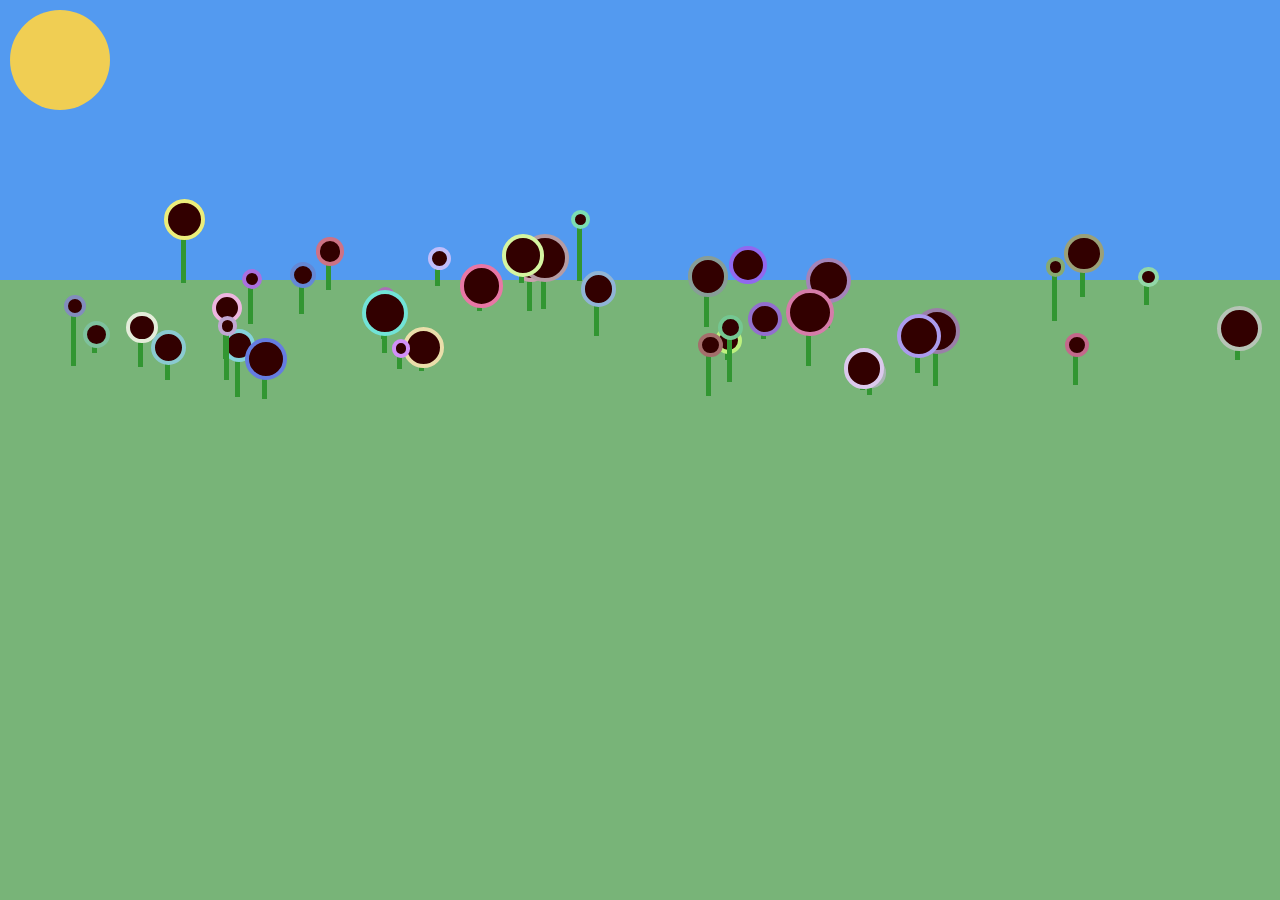
<file: CART263-TASK-4/index.html>
<!DOCTYPE html>
<htmL>
    <head>
        <title> CART 263: BEES and TREES</title>
        <!-- link to css-->
        <link rel="stylesheet" href="css/garden_style.css">
          <!-- link to main script-->
        <script src="js/Sun.js"></script>
        <script src="js/Flower.js"></script>
        <script src="js/Weather.js"></script>
        <script src="js/Bird.js"></script>
        <script src="js/garden.js"></script>
    </head>
    <body>
        <main>
            
        </main>
    </body>

</html>
</file>
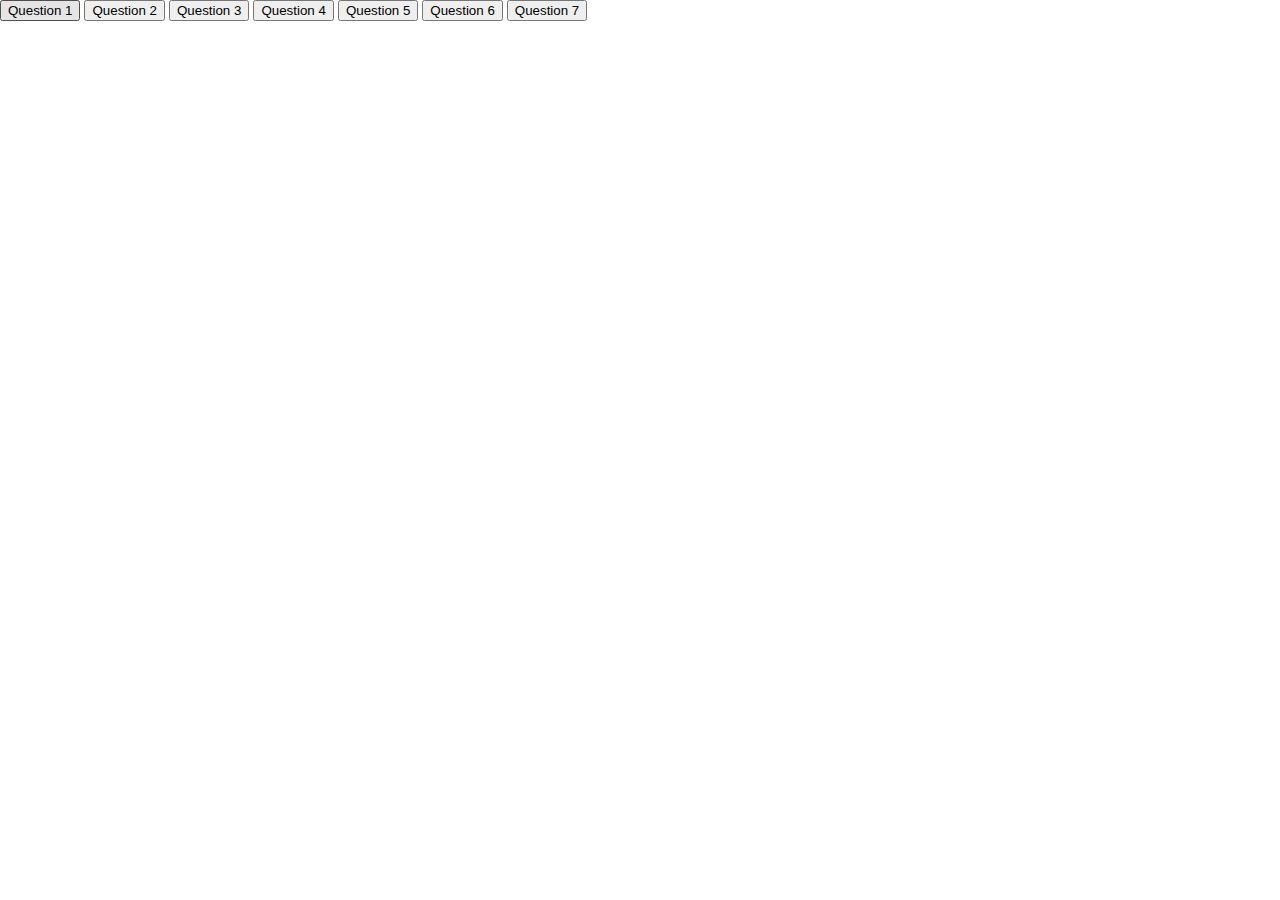
<file: Task-1/index.html>
<!DOCTYPE html>
<html lang="">

<head>
  <meta charset="utf-8">
  <meta name="viewport" content="width=device-width, initial-scale=1.0">

  <title> P5 REV :)</title>

  <!-- CSS stylesheet(s) -->
  <link rel="stylesheet" type="text/css" href="css/style.css" />

  <!-- Library script(s) -->
  <script src="js/libraries/p5.min.js"></script>
  <script src="js/libraries/p5.sound.min.js"></script>

  <!-- My script(s) -->
  <script src="js/script.js"></script>

</head>

<body>
  <a href="question1.html"><button>Question 1</button></a>
  <a href="question2.html"><button>Question 2</button></a>
  <a href="question3.html"><button>Question 3</button></a>
  <a href="question4.html"><button>Question 4</button></a>
  <a href="question5.html"><button>Question 5</button></a>
  <a href="question6.html"><button>Question 6</button></a>
  <a href="question7.html"><button>Question 7</button></a>

</body>

</html>
</file>
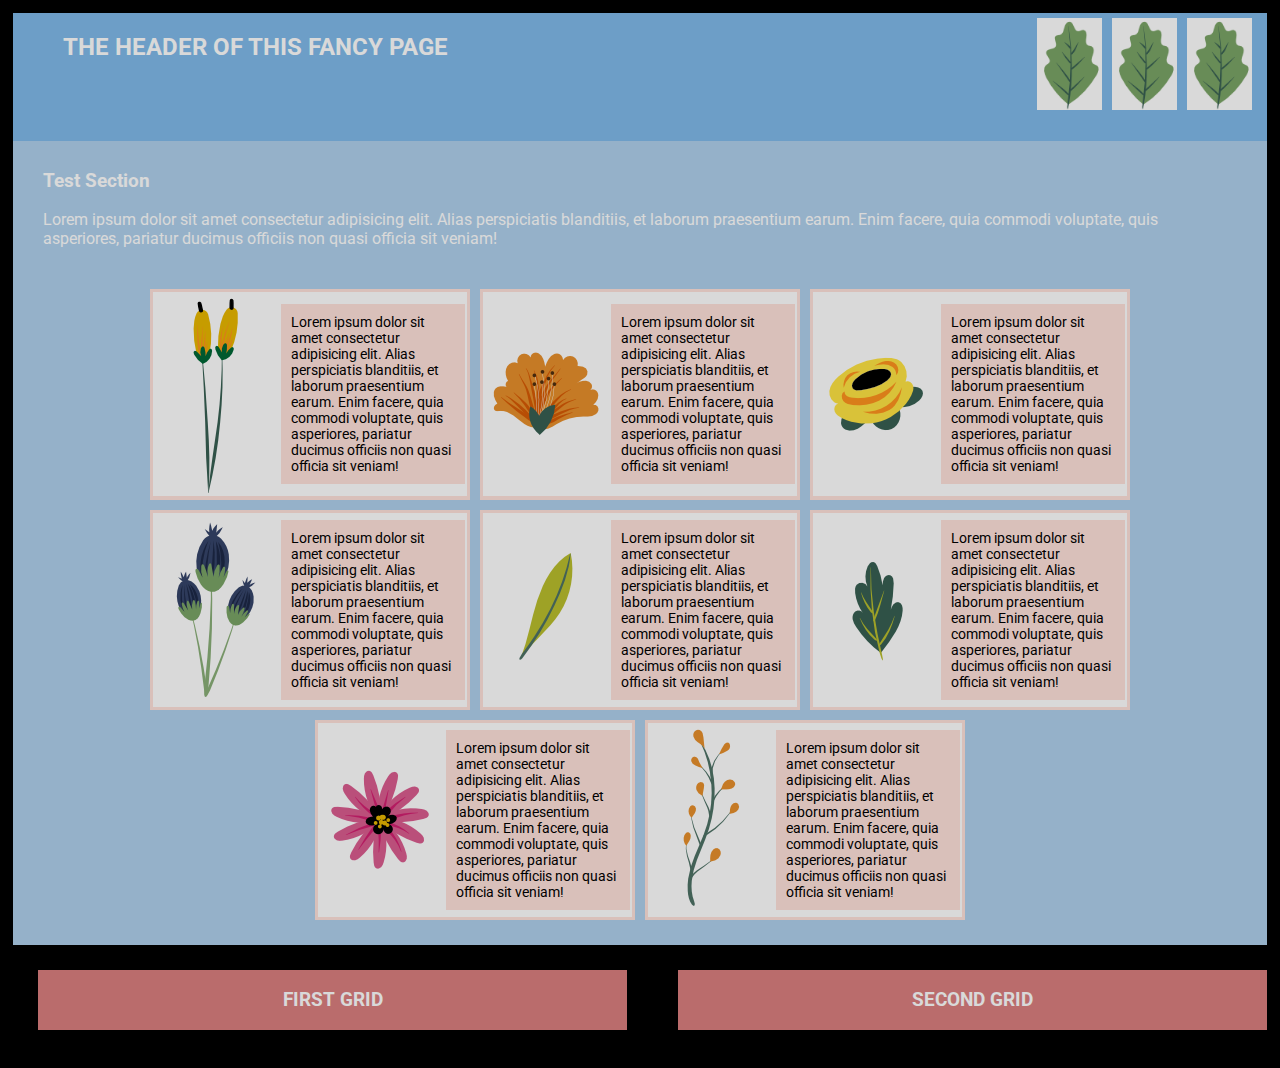
<file: CART263-TASK-2/CART263-TASK-2.html>
<!DOCTYPE html>
<title>TASK 2</title>
<meta charset="utf-8" />
<link rel="preconnect" href="https://fonts.gstatic.com" />
<link href="https://fonts.googleapis.com/css2?family=Roboto&display=swap" rel="stylesheet" />
<link rel="stylesheet" type="text/css" href="task-2-styles/style.css" />
<script src="task-2-js/script.js"></script>
</head>

<body>
    <header>
        <h2> The header of this fancy page</h2>
        <div class = "image-header-box">
            <img src="task-2-images/two.png" />
            <img src="task-2-images/two.png" />
            <img src="task-2-images/two.png" />
        </div>
    </header>
    <main class="flex-box-container">
        <section class="main-content">
            <h3>Test Section</h3>
            <p id="1">
                Lorem ipsum dolor sit amet consectetur adipisicing elit. Alias perspiciatis blanditiis, et
                laborum praesentium earum. Enim facere, quia commodi voluptate, quis asperiores, pariatur ducimus
                officiis non
                quasi officia sit veniam!
            </p>
        </section>

        <section id="parent">
            <div class="inner-container">
                <div class="content-container">
                    <div class="img-container">
                        <img class="img-image" src="task-2-images/sixteen.png" />
                    </div>
                    <p id="2" class="img-descript">Lorem ipsum dolor sit amet consectetur adipisicing elit. Alias
                        perspiciatis blanditiis, et
                        laborum praesentium earum. Enim facere, quia commodi voluptate, quis asperiores, pariatur
                        ducimus officiis non
                        quasi officia sit veniam!</p>

                </div>
            </div>
            <div class="inner-container">
                <div class="content-container">
                    <div class="img-container">
                        <img class="img-image" src="task-2-images/eight.png" />
                    </div>
                    <p id="3" class="img-descript">Lorem ipsum dolor sit amet consectetur adipisicing elit. Alias
                        perspiciatis blanditiis, et
                        laborum praesentium earum. Enim facere, quia commodi voluptate, quis asperiores, pariatur
                        ducimus officiis non
                        quasi officia sit veniam!</p>

                </div>
            </div>
            <div class="inner-container">

                <div class="content-container">
                    <div class="img-container">
                        <img class="img-image" src="task-2-images/eleven.png" />
                    </div>
                    <p id="4" class="img-descript">Lorem ipsum dolor sit amet consectetur adipisicing elit. Alias
                        perspiciatis blanditiis, et
                        laborum praesentium earum. Enim facere, quia commodi voluptate, quis asperiores, pariatur
                        ducimus officiis non
                        quasi officia sit veniam!</p>

                </div>
            </div>
            <div class="inner-container">
                <div class="content-container">
                    <div class="img-container">
                        <img class="img-image" src="task-2-images/fifteen.png" />
                    </div>
                    <p id="5" class="img-descript">Lorem ipsum dolor sit amet consectetur adipisicing elit. Alias
                        perspiciatis blanditiis, et
                        laborum praesentium earum. Enim facere, quia commodi voluptate, quis asperiores, pariatur
                        ducimus officiis non
                        quasi officia sit veniam!</p>

                </div>
            </div>
            <div class="inner-container">
                <div class="content-container">
                    <div class="img-container">
                        <img class="img-image" src="task-2-images/five.png" />
                    </div>
                    <p id="6" class="img-descript">Lorem ipsum dolor sit amet consectetur adipisicing elit. Alias
                        perspiciatis blanditiis, et
                        laborum praesentium earum. Enim facere, quia commodi voluptate, quis asperiores, pariatur
                        ducimus officiis non
                        quasi officia sit veniam!</p>

                </div>
            </div>
            </div>
            <div class="inner-container">
                <div class="content-container">
                    <div class="img-container">
                        <img class="img-image" src="task-2-images/three.png" />
                    </div>
                    <p id="7" class="img-descript">Lorem ipsum dolor sit amet consectetur adipisicing elit. Alias
                        perspiciatis blanditiis, et
                        laborum praesentium earum. Enim facere, quia commodi voluptate, quis asperiores, pariatur
                        ducimus officiis non
                        quasi officia sit veniam!</p>

                </div>
            </div>
            </div>
            <div class="inner-container">
                <div class="content-container">
                    <div class="img-container">
                        <img class="img-image" src="task-2-images/twelve.png" />
                    </div>
                    <p id="8" class="img-descript">Lorem ipsum dolor sit amet consectetur adipisicing elit. Alias
                        perspiciatis blanditiis, et
                        laborum praesentium earum. Enim facere, quia commodi voluptate, quis asperiores, pariatur
                        ducimus officiis non
                        quasi officia sit veniam!</p>

                </div>
            </div>
            </div>
            <div class="inner-container">
                <div class="content-container">
                    <div class="img-container">
                        <img class="img-image" src="task-2-images/seventeen.png" />
                    </div>
                    <p id="9" class="img-descript">Lorem ipsum dolor sit amet consectetur adipisicing elit. Alias
                        perspiciatis blanditiis, et
                        laborum praesentium earum. Enim facere, quia commodi voluptate, quis asperiores, pariatur
                        ducimus officiis non
                        quasi officia sit veniam!</p>

                </div>
            </div>
            </div>
        </section>
    </main>
    <section class="grids">
        <div class="grid-container">
            <h3>FIRST GRID</h3>
            <section id="new-grid"></section>
        </div>
        <div class="grid-container">
            <h3>SECOND GRID</h3>
            <section id="new-grid-three"></section>
    </section>
    </div>
</body>

</html>
</file>
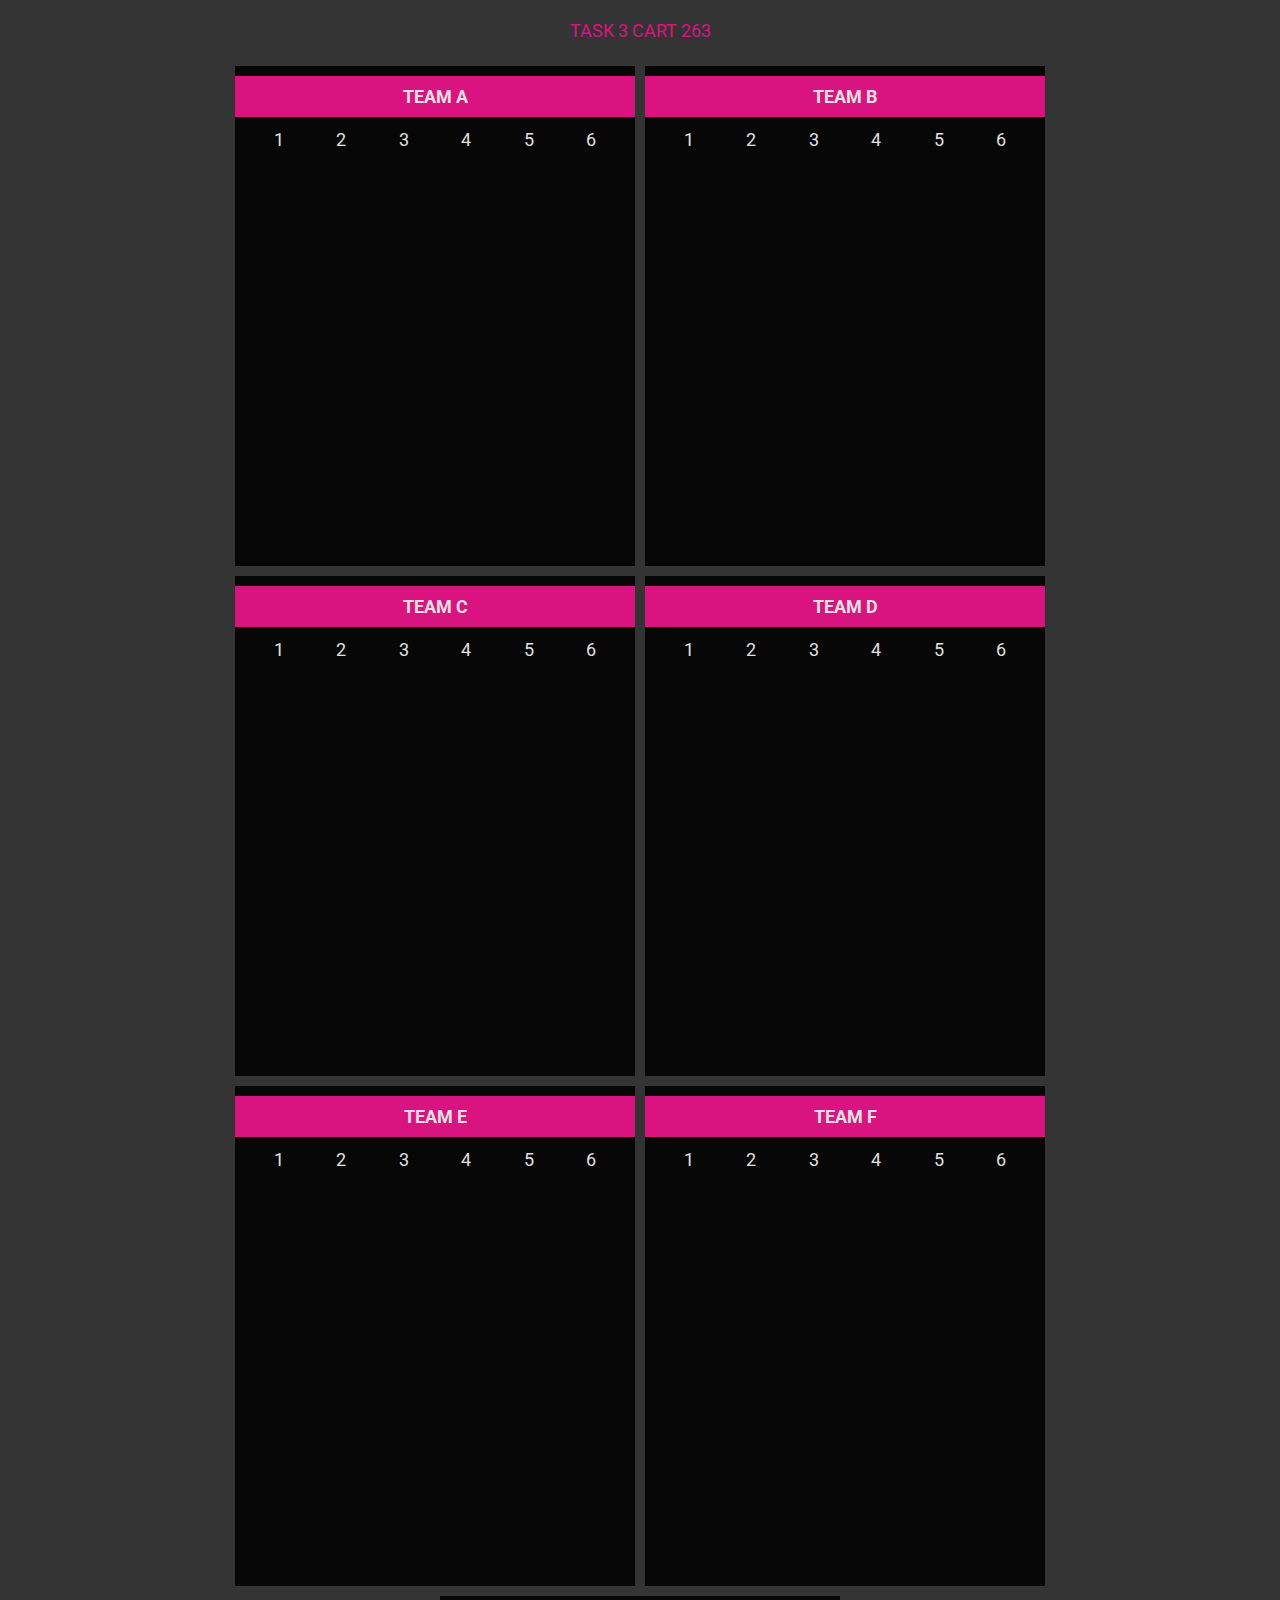
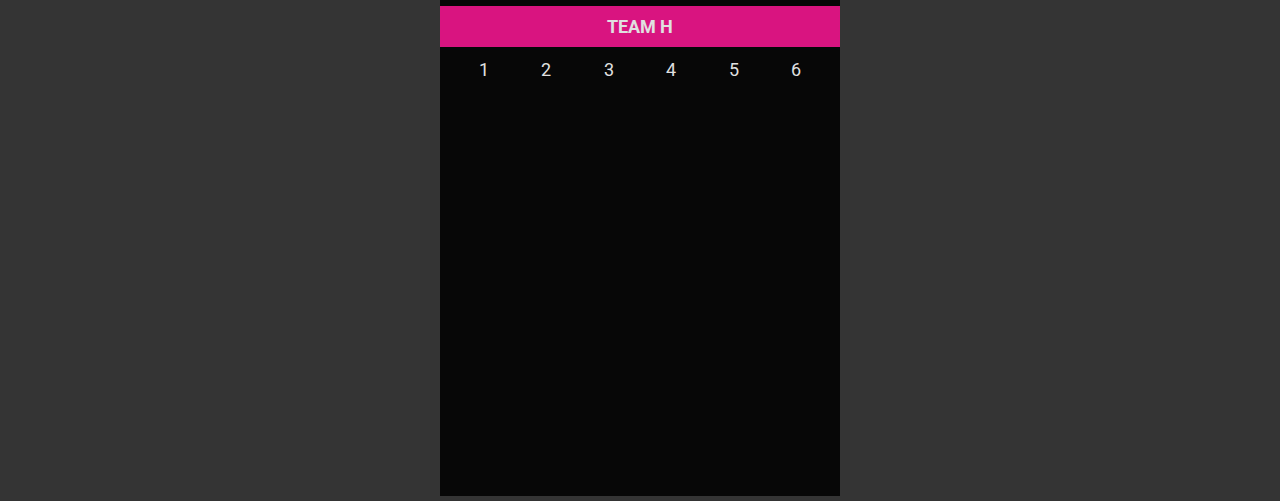
<file: CART263-TASK-3/CART263-TASK-3.html>
<!DOCTYPE html>
<title>-WEEK 4 : TASK_3</title>
<meta charset="utf-8" />
<link rel="preconnect" href="https://fonts.gstatic.com" />
<link href="https://fonts.googleapis.com/css2?family=Roboto&display=swap" rel="stylesheet" />
<link rel="stylesheet" type="text/css" href="task-3-css/style.css" />

</head>

<body>
  <header>
    TASK 3 CART 263
  </header>
  <main>
    <section class="flex-box">

       <!-- TEAM A-->
      <section id="TEAM_A" class="teamCanvas">
        <h5>TEAM A</h5>
        <div class = "team-nav"><p>1</p><p>2</p><p>3</p><p>4</p><p>5</p><p>6</p></div>
        <div class = "aniCanvas" id = "ani_canvA_A" style ="display:none;"></div>
        <div class = "aniCanvas" id = "ani_canvA_B" style ="display:none;"></div>
        <div class = "aniCanvas" id = "ani_canvA_C" style ="display:none;"></div>
        <div class = "aniCanvas" id = "ani_canvA_D" style ="display:none;"></div>
      </section>

       <!-- TEAM B-->
      <section id="TEAM_B" class="teamCanvas">
        <h5>TEAM B</h5>
        <div class = "team-nav"><p>1</p><p>2</p><p>3</p><p>4</p><p>5</p><p>6</p></div>
        <div class = "aniCanvas" id = "ani_canvB_A" style ="display:none;"></div>
        <div class = "aniCanvas" id = "ani_canvB_B" style ="display:none;"></div>
        <div class = "aniCanvas" id = "ani_canvB_C" style ="display:none;"></div>
        <div class = "aniCanvas" id = "ani_canvB_D" style ="display:none;"></div>
      </section>

      <!-- TEAM C-->
      <section id="TEAM_C" class="teamCanvas">
        <h5>TEAM C</h5>
        <div class = "team-nav"><p>1</p><p>2</p><p>3</p><p>4</p><p>5</p><p>6</p></div>
        <div class = "aniCanvas" id = "ani_canvC_A" style ="display:none;"></div>
        <div class = "aniCanvas" id = "ani_canvC_B" style ="display:none;"></div>
        <div class = "aniCanvas" id = "ani_canvC_C" style ="display:none;"></div>
        <div class = "aniCanvas" id = "ani_canvC_D" style ="display:none;"></div>
      </section>

      <!-- TEAM D-->
      <section id="TEAM_D" class="teamCanvas">
        <h5>TEAM D</h5>
        <div class = "team-nav"><p>1</p><p>2</p><p>3</p><p>4</p><p>5</p><p>6</p></div>
        <div class = "aniCanvas" id = "ani_canvD_A" style ="display:none;"></div>
        <div class = "aniCanvas" id = "ani_canvD_B" style ="display:none;"></div>
        <div class = "aniCanvas" id = "ani_canvD_C" style ="display:none;"></div>
        <div class = "aniCanvas" id = "ani_canvD_D" style ="display:none;"></div>
      </section>

       <!-- TEAM E-->
      <section id="TEAM_E" class="teamCanvas">
        <h5>TEAM E</h5>
        <div class = "team-nav"><p>1</p><p>2</p><p>3</p><p>4</p><p>5</p><p>6</p></div>
        <div class = "aniCanvas" id = "ani_canvE_A" style ="display:none;"></div>
        <div class = "aniCanvas" id = "ani_canvE_B" style ="display:none;"></div>
        <div class = "aniCanvas" id = "ani_canvE_C" style ="display:none;"></div>
        <div class = "aniCanvas" id = "ani_canvE_D" style ="display:none;"></div>
      </section>

    <!-- TEAM F-->
      <section id="TEAM_F" class="teamCanvas">
        <h5>TEAM F </h5>
        <div class = "team-nav"><p>1</p><p>2</p><p>3</p><p>4</p><p>5</p><p>6</p></div>
        <div class = "aniCanvas" id = "ani_canvF_A" style ="display:none;"></div>
        <div class = "aniCanvas" id = "ani_canvF_B" style ="display:none;"></div>
        <div class = "aniCanvas" id = "ani_canvF_C" style ="display:none;"></div>
        <div class = "aniCanvas" id = "ani_canvF_D" style ="display:none;"></div>
    </section>

        <!-- SABINE TEST-->
    <section id="TEAM_H" class="teamCanvas">
      <h5>TEAM H </h5>
      <div class = "team-nav"><p>1</p><p>2</p><p>3</p><p>4</p><p>5</p><p>6</p></div>
      <div class = "aniCanvas" id = "ani_canvH_A" style ="display:none;"></div>
      <div class = "aniCanvas" id = "ani_canvH_B" style ="display:none;"></div>
      <div class = "aniCanvas" id = "ani_canvH_C" style ="display:none;"></div>
      <div class = "aniCanvas" id = "ani_canvH_D" style ="display:none;"></div>
    </section>
  </section>
  </main>


  
  <!-- CART 263 TEAMS-->
   <script src= "task-3-js/buttonsAndFrame.js"></script>
  <script src="task-3-js/team-a.js"></script>
  <script src="task-3-js/team-b.js"></script>
  <script src="task-3-js/team-c.js"></script>
  <script src="task-3-js/team-d.js"></script>
  <script src="task-3-js/team-e.js"></script>
  <script src="task-3-js/team-f.js"></script>

    <!-- SABINE TEST-->
  <script src="task-3-js/team-h.js"></script>
</body>

</html>
</file>
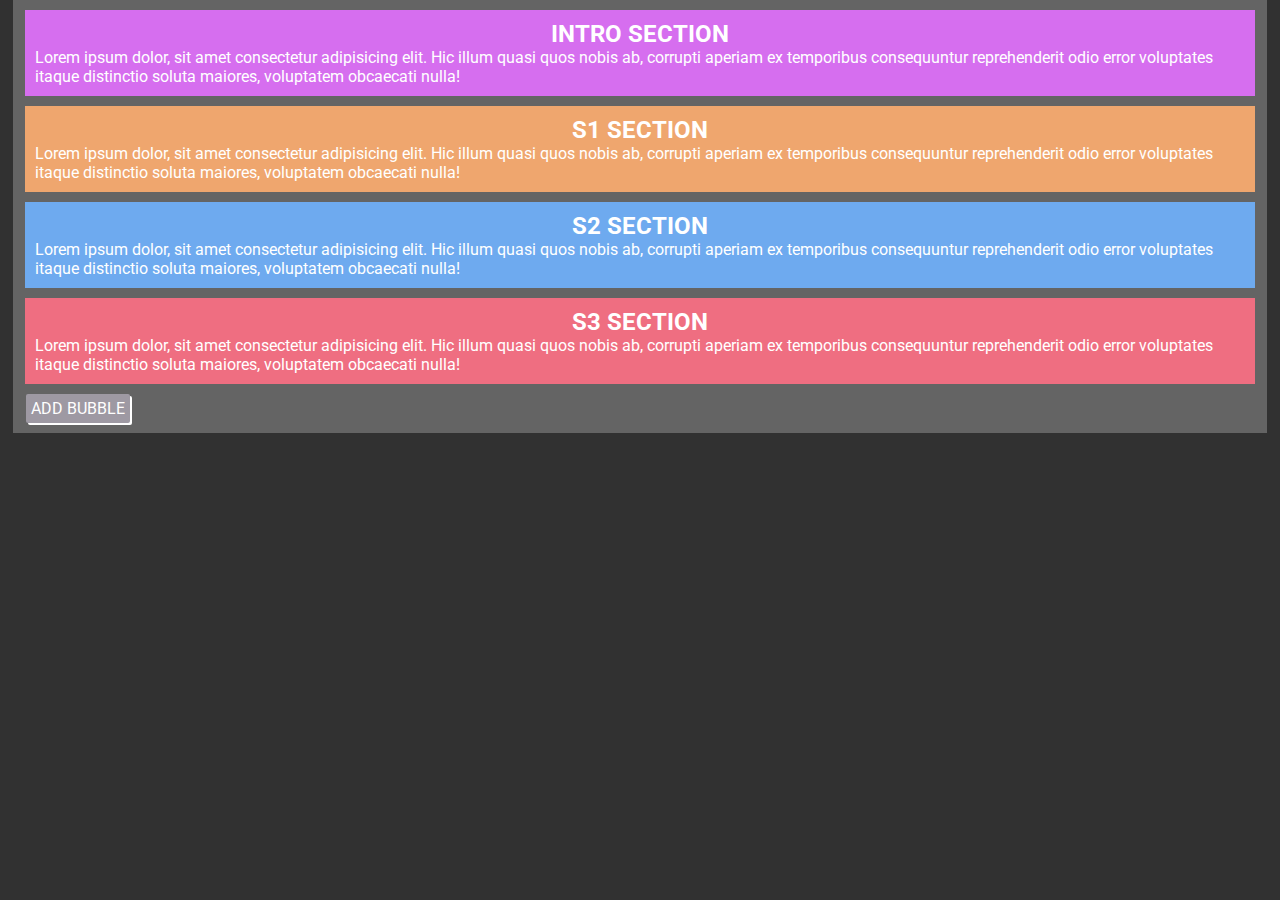
<file: Jan29_Workshop/EventsDOM.html>
<!DOCTYPE html>
<html>
  <head>
    <title>-3 NEW : EVENTS DOM PAGE</title>
    <meta charset="utf-8" />
    <link rel="preconnect" href="https://fonts.gstatic.com" />
    <link
      href="https://fonts.googleapis.com/css2?family=Roboto&display=swap"
      rel="stylesheet"
    />
    <link rel="stylesheet" type="text/css" href="styles/dom_events.css" />
    <script src="js/3_events.js"></script>
  </head>
  <body>
    <div id="top-layer"></div>
    <div id="parent">
      <div
        id="intro"
        class="mouseclick-active-section intro-section"
        custom-bool="inactive"
      >
        <h2>INTRO SECTION</h2>
        <p>
          Lorem ipsum dolor, sit amet consectetur adipisicing elit. Hic illum
          quasi quos nobis ab, corrupti aperiam ex temporibus consequuntur
          reprehenderit odio error voluptates itaque distinctio soluta maiores,
          voluptatem obcaecati nulla!
        </p>
      </div>

      <div
        id="s1"
        class="mouseclick-active-section s1-section"
        custom-bool="inactive"
      >
        <h2>S1 SECTION</h2>
        <p>
          Lorem ipsum dolor, sit amet consectetur adipisicing elit. Hic illum
          quasi quos nobis ab, corrupti aperiam ex temporibus consequuntur
          reprehenderit odio error voluptates itaque distinctio soluta maiores,
          voluptatem obcaecati nulla!
        </p>
      </div>

      <div
        id="s2"
        class="mouseclick-active-section s2-section"
        custom-bool="inactive"
      >
        <h2>S2 SECTION</h2>
        <p>
          Lorem ipsum dolor, sit amet consectetur adipisicing elit. Hic illum
          quasi quos nobis ab, corrupti aperiam ex temporibus consequuntur
          reprehenderit odio error voluptates itaque distinctio soluta maiores,
          voluptatem obcaecati nulla!
        </p>
      </div>

      <div
        id="s3"
        class="mouseclick-active-section s3-section"
        custom-bool="inactive"
      >
        <h2>S3 SECTION</h2>
        <p>
          Lorem ipsum dolor, sit amet consectetur adipisicing elit. Hic illum
          quasi quos nobis ab, corrupti aperiam ex temporibus consequuntur
          reprehenderit odio error voluptates itaque distinctio soluta maiores,
          voluptatem obcaecati nulla!
        </p>
      </div>

      <div id="bubbleButton">ADD BUBBLE</div>
    </div>
  </body>
</html>
</file>
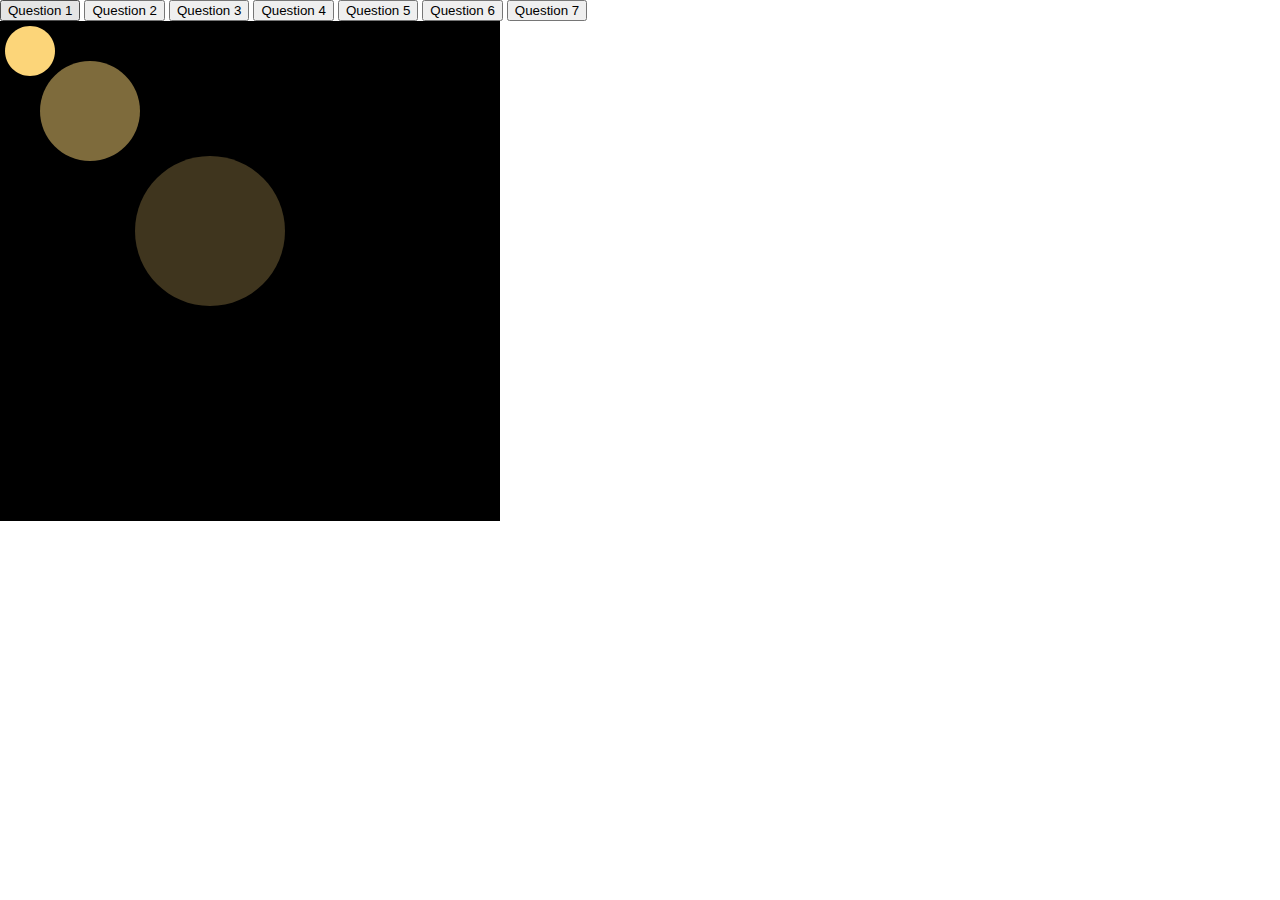
<file: Task-1/question1.html>
<!DOCTYPE html>
<html lang="">

<head>
  <meta charset="utf-8">
  <meta name="viewport" content="width=device-width, initial-scale=1.0">

  <title> Question 1</title>

  <!-- CSS stylesheet(s) -->
  <link rel="stylesheet" type="text/css" href="css/style.css" />

  <!-- Library script(s) -->
  <script src="js/libraries/p5.min.js"></script>
  <script src="js/libraries/p5.sound.min.js"></script>

  <!-- My script(s) -->
  <script src="js/question1.js"></script>

</head>

<body>
  <a href="question1.html"><button>Question 1</button></a>
  <a href="question2.html"><button>Question 2</button></a>
  <a href="question3.html"><button>Question 3</button></a>
  <a href="question4.html"><button>Question 4</button></a>
  <a href="question5.html"><button>Question 5</button></a>
  <a href="question6.html"><button>Question 6</button></a>
  <a href="question7.html"><button>Question 7</button></a>
</body>

</html>
</file>
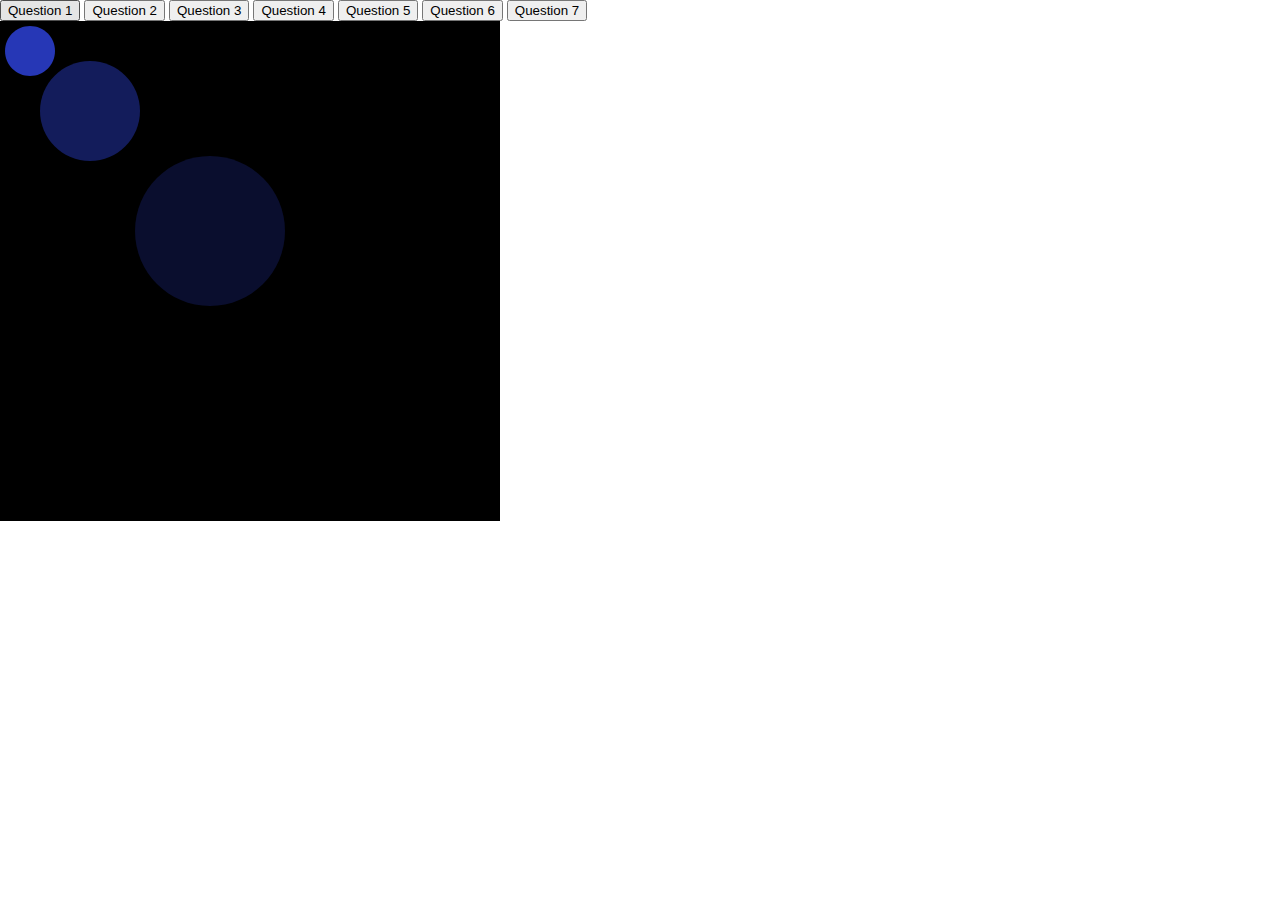
<file: Task-1/question2.html>
<!DOCTYPE html>
<html lang="">

<head>
  <meta charset="utf-8">
  <meta name="viewport" content="width=device-width, initial-scale=1.0">

  <title> Question 2</title>

  <!-- CSS stylesheet(s) -->
  <link rel="stylesheet" type="text/css" href="css/style.css" />

  <!-- Library script(s) -->
  <script src="js/libraries/p5.min.js"></script>
  <script src="js/libraries/p5.sound.min.js"></script>

  <!-- My script(s) -->
  <script src="js/question2.js"></script>

</head>

<body>
  <a href="question1.html"><button>Question 1</button></a>
  <a href="question2.html"><button>Question 2</button></a>
  <a href="question3.html"><button>Question 3</button></a>
  <a href="question4.html"><button>Question 4</button></a>
  <a href="question5.html"><button>Question 5</button></a>
  <a href="question6.html"><button>Question 6</button></a>
  <a href="question7.html"><button>Question 7</button></a>
</body>

</html>
</file>
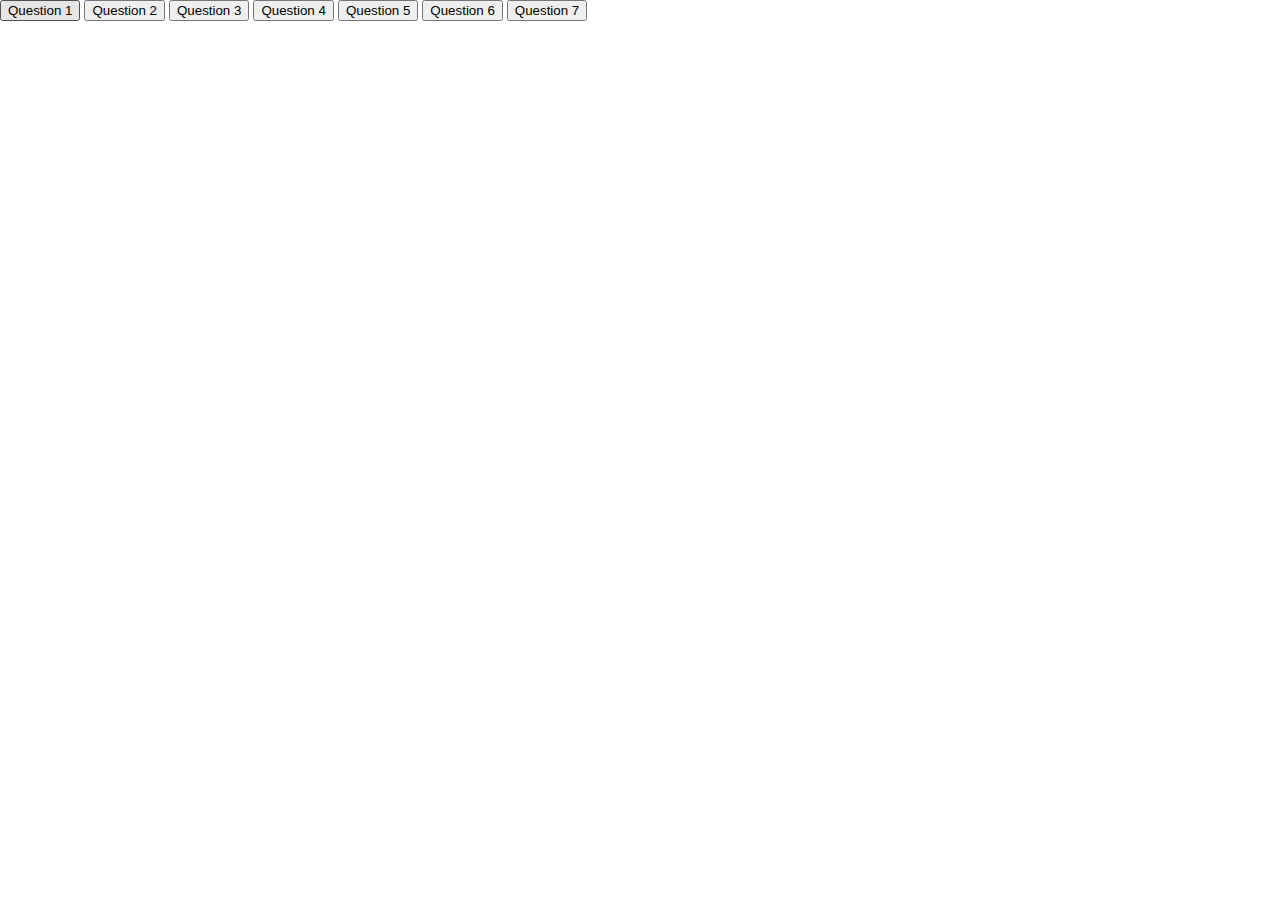
<file: Task-1/question3.html>
<!DOCTYPE html>
<html lang="">

<head>
  <meta charset="utf-8">
  <meta name="viewport" content="width=device-width, initial-scale=1.0">

  <title> Question 3</title>

  <!-- CSS stylesheet(s) -->
  <link rel="stylesheet" type="text/css" href="css/style.css" />

  <!-- Library script(s) -->
  <script src="js/libraries/p5.min.js"></script>
  <script src="js/libraries/p5.sound.min.js"></script>

  <!-- My script(s) -->
  <script src="js/question3.js"></script>

</head>

<body>
  <a href="question1.html"><button>Question 1</button></a>
  <a href="question2.html"><button>Question 2</button></a>
  <a href="question3.html"><button>Question 3</button></a>
  <a href="question4.html"><button>Question 4</button></a>
  <a href="question5.html"><button>Question 5</button></a>
  <a href="question6.html"><button>Question 6</button></a>
  <a href="question7.html"><button>Question 7</button></a>
</body>

</html>
</file>
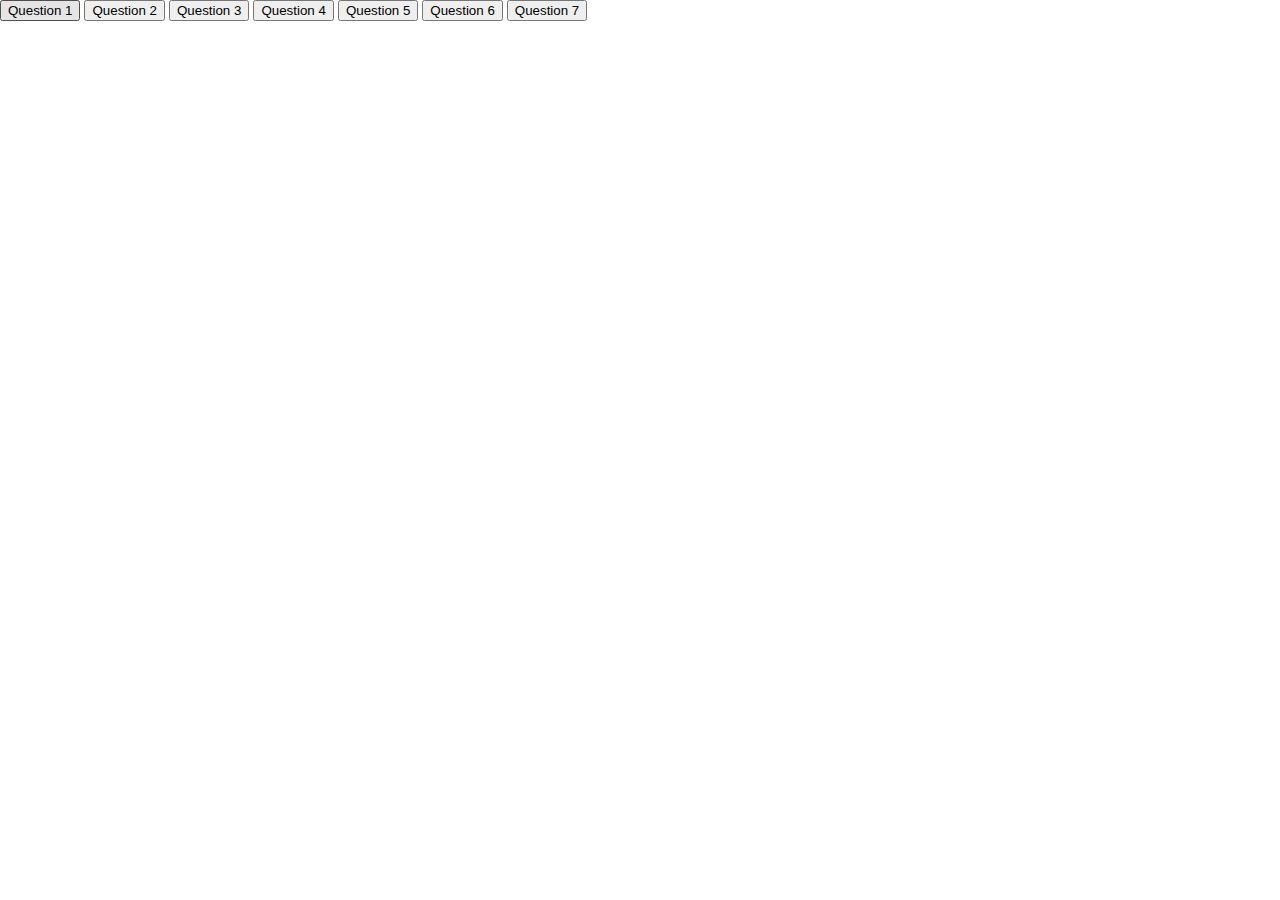
<file: Task-1/question4.html>
<!DOCTYPE html>
<html lang="">

<head>
  <meta charset="utf-8">
  <meta name="viewport" content="width=device-width, initial-scale=1.0">

  <title> Question 4</title>

  <!-- CSS stylesheet(s) -->
  <link rel="stylesheet" type="text/css" href="css/style.css" />

  <!-- Library script(s) -->
  <script src="js/libraries/p5.min.js"></script>
  <script src="js/libraries/p5.sound.min.js"></script>

  <!-- My script(s) -->
  <script src="js/question4.js"></script>

</head>

<body>
  <a href="question1.html"><button>Question 1</button></a>
  <a href="question2.html"><button>Question 2</button></a>
  <a href="question3.html"><button>Question 3</button></a>
  <a href="question4.html"><button>Question 4</button></a>
  <a href="question5.html"><button>Question 5</button></a>
  <a href="question6.html"><button>Question 6</button></a>
  <a href="question7.html"><button>Question 7</button></a>
</body>

</html>
</file>
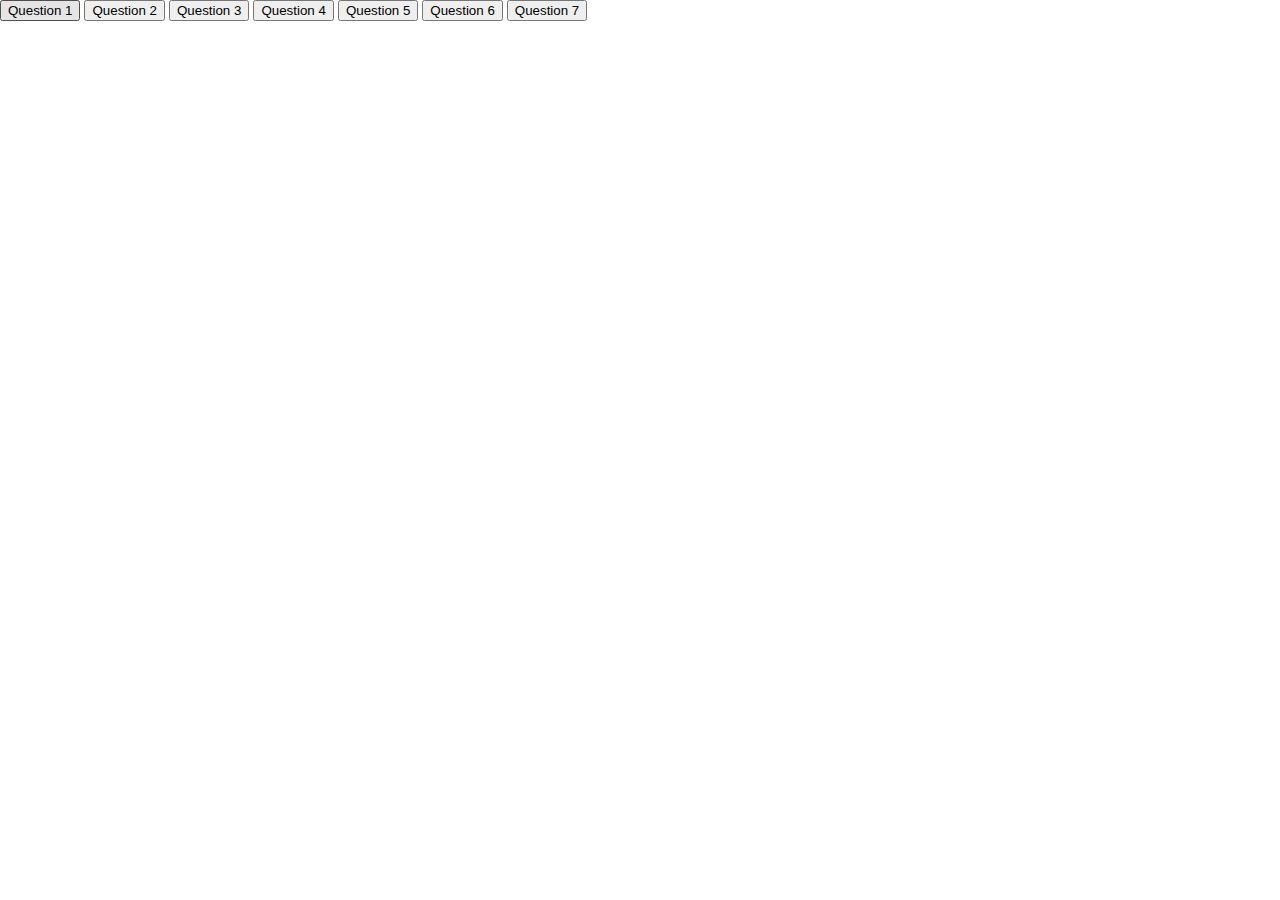
<file: Task-1/question5.html>
<!DOCTYPE html>
<html lang="">

<head>
  <meta charset="utf-8">
  <meta name="viewport" content="width=device-width, initial-scale=1.0">

  <title> Question 5</title>

  <!-- CSS stylesheet(s) -->
  <link rel="stylesheet" type="text/css" href="css/style.css" />

  <!-- Library script(s) -->
  <script src="js/libraries/p5.min.js"></script>
  <script src="js/libraries/p5.sound.min.js"></script>

  <!-- My script(s) -->
  <script src="js/question5.js"></script>

</head>

<body>
  <a href="question1.html"><button>Question 1</button></a>
  <a href="question2.html"><button>Question 2</button></a>
  <a href="question3.html"><button>Question 3</button></a>
  <a href="question4.html"><button>Question 4</button></a>
  <a href="question5.html"><button>Question 5</button></a>
  <a href="question6.html"><button>Question 6</button></a>
  <a href="question7.html"><button>Question 7</button></a>
</body>

</html>
</file>
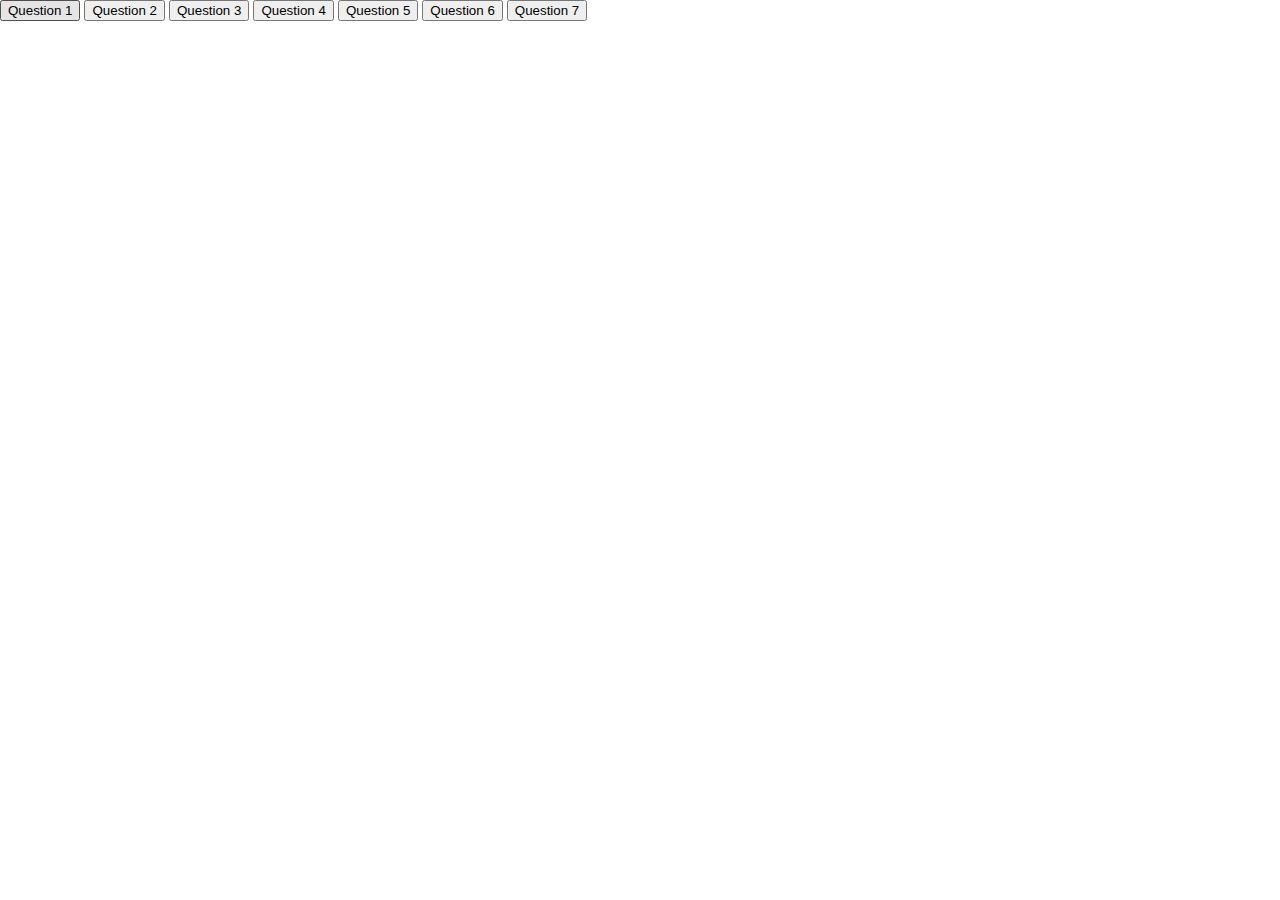
<file: Task-1/question6.html>
<!DOCTYPE html>
<html lang="">

<head>
  <meta charset="utf-8">
  <meta name="viewport" content="width=device-width, initial-scale=1.0">

  <title> Question 6</title>

  <!-- CSS stylesheet(s) -->
  <link rel="stylesheet" type="text/css" href="css/style.css" />

  <!-- Library script(s) -->
  <script src="js/libraries/p5.min.js"></script>
  <script src="js/libraries/p5.sound.min.js"></script>

  <!-- My script(s) -->
  <script src="js/question6.js"></script>

</head>

<body>
  <a href="question1.html"><button>Question 1</button></a>
  <a href="question2.html"><button>Question 2</button></a>
  <a href="question3.html"><button>Question 3</button></a>
  <a href="question4.html"><button>Question 4</button></a>
  <a href="question5.html"><button>Question 5</button></a>
  <a href="question6.html"><button>Question 6</button></a>
  <a href="question7.html"><button>Question 7</button></a>
</body>

</html>
</file>
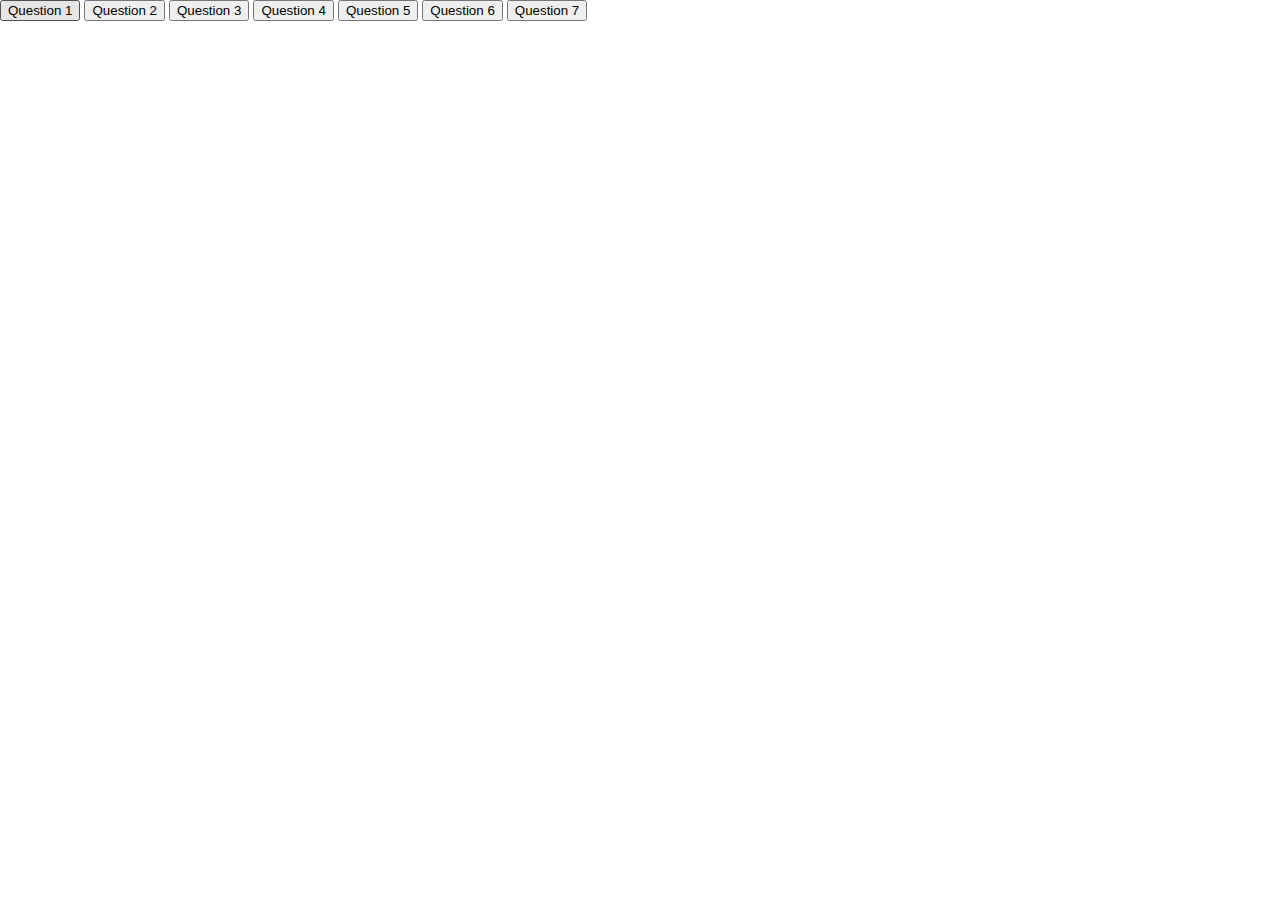
<file: Task-1/question7.html>
<!DOCTYPE html>
<html lang="">

<head>
  <meta charset="utf-8">
  <meta name="viewport" content="width=device-width, initial-scale=1.0">

  <title> Question 7</title>

  <!-- CSS stylesheet(s) -->
  <link rel="stylesheet" type="text/css" href="css/style.css" />

  <!-- Library script(s) -->
  <script src="js/libraries/p5.min.js"></script>
  <script src="js/libraries/p5.sound.min.js"></script>

  <!-- My script(s) -->
  <script src="js/question7.js"></script>

</head>

<body>
  <a href="question1.html"><button>Question 1</button></a>
  <a href="question2.html"><button>Question 2</button></a>
  <a href="question3.html"><button>Question 3</button></a>
  <a href="question4.html"><button>Question 4</button></a>
  <a href="question5.html"><button>Question 5</button></a>
  <a href="question6.html"><button>Question 6</button></a>
  <a href="question7.html"><button>Question 7</button></a>
</body>

</html>
</file>
<file: CART263-TASK-4/css/garden_style.css>
body{
    padding:0;
    margin:0;

  }
.sky{
    width: 100vw;
    height:280px;
    position:relative;
    padding:0;
    margin:0;
}
.grass{
    width: 100vw;
    height:calc(100vh - 280px);
    position:relative;
    padding:0;
    margin:0;
}

.sun{
    width: 100px;
    height: 100px;
    border-radius:50px;
    position:absolute;
    left:10px;
    top:10px;
}

/* flower style */
.flower{
    padding:0;
    margin:0;
    position:absolute;
}
.petal{
    padding:0;
    margin:0;
    position:absolute;
    border-style:solid;
}

/* weather style */
/* FULL SCREEN RAIN */
.rain-layer {
  position: fixed;
  top: 0;
  left: 0;
  width: 100vw;
  height: 100vh;
  pointer-events: none;
  z-index: 999;
}

.raindrop {
  position: absolute;
  top: -20px;
  width: 2px;
  height: 25px;
  background: rgba(120, 180, 255, 0.9);
  animation: fall linear infinite;
}

@keyframes fall {
  0% {
    transform: translateY(0);
    opacity: 1;
  }
  100% {
    transform: translateY(100vh);
    opacity: 0;
  }
}

.cloud {
  position: absolute;
  background: #fff;
  border-radius: 50px;
  opacity: 0.8;
}
</file>
<file: Task-1/css/style.css>
body {
  padding: 0;
  margin: 0;
}
</file>
<file: CART263-TASK-2/task-2-styles/style.css>
body{
    background:black;
    margin:1%;
    padding:0;
    color:white;
    background:#000000;
    opacity: .85;
    font-family: 'Roboto', sans-serif;
  }

  header{
    background-color:#80baea;
    display:flex;
    min-height:60px;
    text-transform: uppercase;
    justify-content:space-between;
  }
  header h2{
   width:50%;
   margin-left:50px;
  }
  .image-header-box{
    display:flex;
    width:50%;
   justify-content:right;
   margin-right:10px; 

  }
  
  .image-header-box img{
    display: inline-block;
    height:calc(80% - 10px);
    margin: 5px;
  }

  main{
    background-color:#afd1ed;
}
.main-content{
    padding-left:30px; 
    padding-right:30px; 
    padding-top:10px; 

}
#parent{
    display: flex;
    flex-wrap: wrap;
    padding:20px;
   justify-content:center
}
  .inner-container{
    background-color: #ffe2db;
    width:320px;
    min-height:200px;
    margin:5px;
  }

  .content-container{
    margin:1%;
    width:98%;
    height:97%;
    background:white;
    display:flex;
    flex-wrap: wrap;
    align-items:center;
    justify-content:center;
  }
  .img-container{
    width:calc(40% - 4px);
    /* height:100%; */
    /* background:green; */
    display: flex;
    justify-content: center;
    margin:2px;

}
 
  .img-descript{
    color:black;
    background:#ffe2db;
    width:calc(60% - (4px + 20px));
    margin:2px;
    padding:10px;
    font-size: 14px;
   
  }

  .newStyle{
    border: 5px solid;
    border-radius: 2px;
    border-color: rgb(237, 193, 252);
    background-color: rgb(223, 127, 255);
    padding:0;
  }

  .testDiv{
    border: 1px solid;
    border-radius: 1px;
    border-color: aquamarine;
    width:40px;
    height:40px;
    background:red;
    position:absolute;
    font-size:10px;
    color:black;
}

.grids{
  display:flex;
  width:100vw;
  min-width:1000px;
}
.grid-container{
  width:48%;
  background:rgb(219, 127, 127);
  margin:2%;
  text-align: center;
  position:relative;

}

#new-grid{
  position:relative;
  background:white;


}
#new-grid-three{
  position:relative;
  background:white;
}
</file>
<file: CART263-TASK-3/task-3-css/style.css>
body{
    background:rgb(52, 52, 52);
    margin:0;
    padding:0;
    color:white;
    opacity: .85;
    font-family: 'Roboto', sans-serif;
    
  }

  main{
    margin:0;
    width:100%;
  }

  header{
    margin: 0 auto;
    margin-top:20px;
    color:rgba(246, 15, 142,1.0);
    /* color:#cdcaca; */
    text-align: center;
    width:90%;
    padding:0;
    background:rgb(52, 52, 52);
    font-size:18px;
 
  }
  .flex-box{
    margin:0 auto;
    margin-top:20px;
    width:90%;
    display:flex;
    /* background:green; */
    flex-wrap:wrap;
    justify-content: center;
  }

  .teamCanvas{
    background:black;
    width:400px;
    height:500px;
    margin:5px;
    position:relative;
  }
  .teamCanvas p{
    color:white;
    padding:0;
    margin:0;
    text-align: center;
    margin-top:10px;
    margin-bottom: 10px;
    width:20%;
    font-size: 18px;
    text-align:center;
    border:2px;
    border-style:solid;
    border-color:black;
  }

  .teamCanvas p:hover{
    border:2px;
    background:white;
    border-style:solid;
    border-color: rgba(246, 15, 142,1.0);
    background:white;
    cursor: pointer;
    color: rgba(246, 15, 142,1.0);
  }

  .team-nav{
    justify-content:space-around;
    display: flex;
    width:375px;
    margin:0 auto;

  }



  h5{
    margin:0;
    text-align:center;
    margin-top:10px;
    background: rgba(246, 15, 142,1.0);
    padding:10px;
    font-size: 18px;
  }

  .aniCanvas{
    border:2px;
    background:white;
    border-style:solid;
    border-color: rgba(246, 15, 142,1.0);
    width:375px;
    height:375px;
    margin:0 auto;
    position:relative;
  }

  .active-button{
    color:white;
    background:rgba(246, 15, 142,1.0);
  }

/*CSS TEAM H**/

.TEAM_H_box{
  width:max-content;
  background-color: rgb(34, 29, 41);
  position:absolute;
  color:white;
  margin:1px;
  padding: 12px;
}

.TEAM_H_box:hover{
  background-color: rgb(30, 168, 223);
  cursor:pointer;

}

.TEAM_H_circle{
  border-radius: 10px;;
  background-color: rgb(223, 30, 117);
  position:absolute;
  transform: translate(-50%, -50%);

}

.TEAM_H_h_cell{
  width:20px;
  height:20px;
  background-color: rgb(177, 150, 215);
  position:absolute;
  transform: translate(-50%, -50%);
}

.TEAM_H_h_cell:hover{
 background-color: rgb(225, 217, 235);

}

.TEAM_H_h_word{
  font-size:16px;
  color:white;
  /* position:absolute; */

  background-color:rgba(228, 200, 208,.7);
  display:inline-block;
  margin:2px;
  padding:2px;
  border-style: dotted;
  border-color: rgb(199, 97, 141);
  border-width: 4px;


}

.TEAM_H_h_cell_D{
  position:absolute;
  border-radius:10px;
  transform: translate(-50%, -50%);
}
</file>
<file: Jan29_Workshop/styles/dom_events.css>
*{
    margin:0;
    padding:0;
}
body{
    background:rgb(49, 49, 49);
    color:white;
    font-family: 'Roboto', sans-serif;
    position:relative;

  }
  #top-layer{
    top:0;
    left:1vw;
    position:absolute;
    z-index:2;
}
 
  #parent{
    position:relative;
    z-index:1;
    background:rgba(255,255,255,.25);
    width:98vw;
    margin:0 auto;
    padding-bottom:10px;
    /* Add oveflow auto to container */
    overflow: auto;
}

div:hover{
    cursor: pointer;
}
  .intro-section{
    background-color: rgba(214, 110, 239,1.0);
    padding:10px;
    width:calc(98% - 20px);
    margin: 0 auto;
    margin-top:10px;
  }
  .intro-section h2{
    text-align: center;
  }
  .intro-section-p-active{
    background: rgba(214, 110, 239,.75);
  }
  .intro-section-active{
    background: rgba(214, 110, 239,.5);
  }
  .s1-section{
    background-color: rgba(239, 166, 110,1.0);
    padding:10px;
    width:calc(98% - 20px);
    margin: 0 auto;
    margin-top:10px;
  }

  .s1-section-active{
    background: rgba(239, 166, 110,.5);
  }

  .s1-section-p-active{
    background: rgba(239, 166, 110,.75);
  }
  .s1-section h2{
    text-align: center;
  }

  .s2-section{
    background-color: rgba(110, 170, 239,1.0);
    padding:10px;
    width:calc(98% - 20px);
    margin: 0 auto;
    margin-top:10px;
  }

    .s2-section-active{
   background-color: rgba(110, 170, 239,.5);
}
  .s2-section-p-active{
   background-color: rgba(110, 170, 239,.75);
}

  .s2-section h2{
    text-align: center;
  }

  .s3-section{
    background-color: rgba(239, 110, 129,1.0);
    padding:10px;
    width:calc(98% - 20px);
    margin: 0 auto;
    margin-top:10px;
  }

  .s3-section-active{
    background-color: rgba(239, 110, 129,.5);
  }
  .s3-section-p-active{
    background-color: rgba(239, 110, 129,.75);
  }
  .s3-section h2{
    text-align: center;
  }

  /*** BUBBLE BUTTOn ****/
  #bubbleButton{
    padding: 5px;
    background-color:rgb(158, 153, 163);
    width:max-content;
    margin-left:1vw;
    margin-top: 10px;
    border-radius: 2px;
    box-shadow: 2px 2px;

  }
  #bubbleButton:hover{
    color:rgb(158, 153, 163);
    background: white;

  }
  .bubble{
    width:15px;
    height:15px;
    background-color: blue;
    border-radius: 7px;
    position:absolute;
    
  }
</file>
